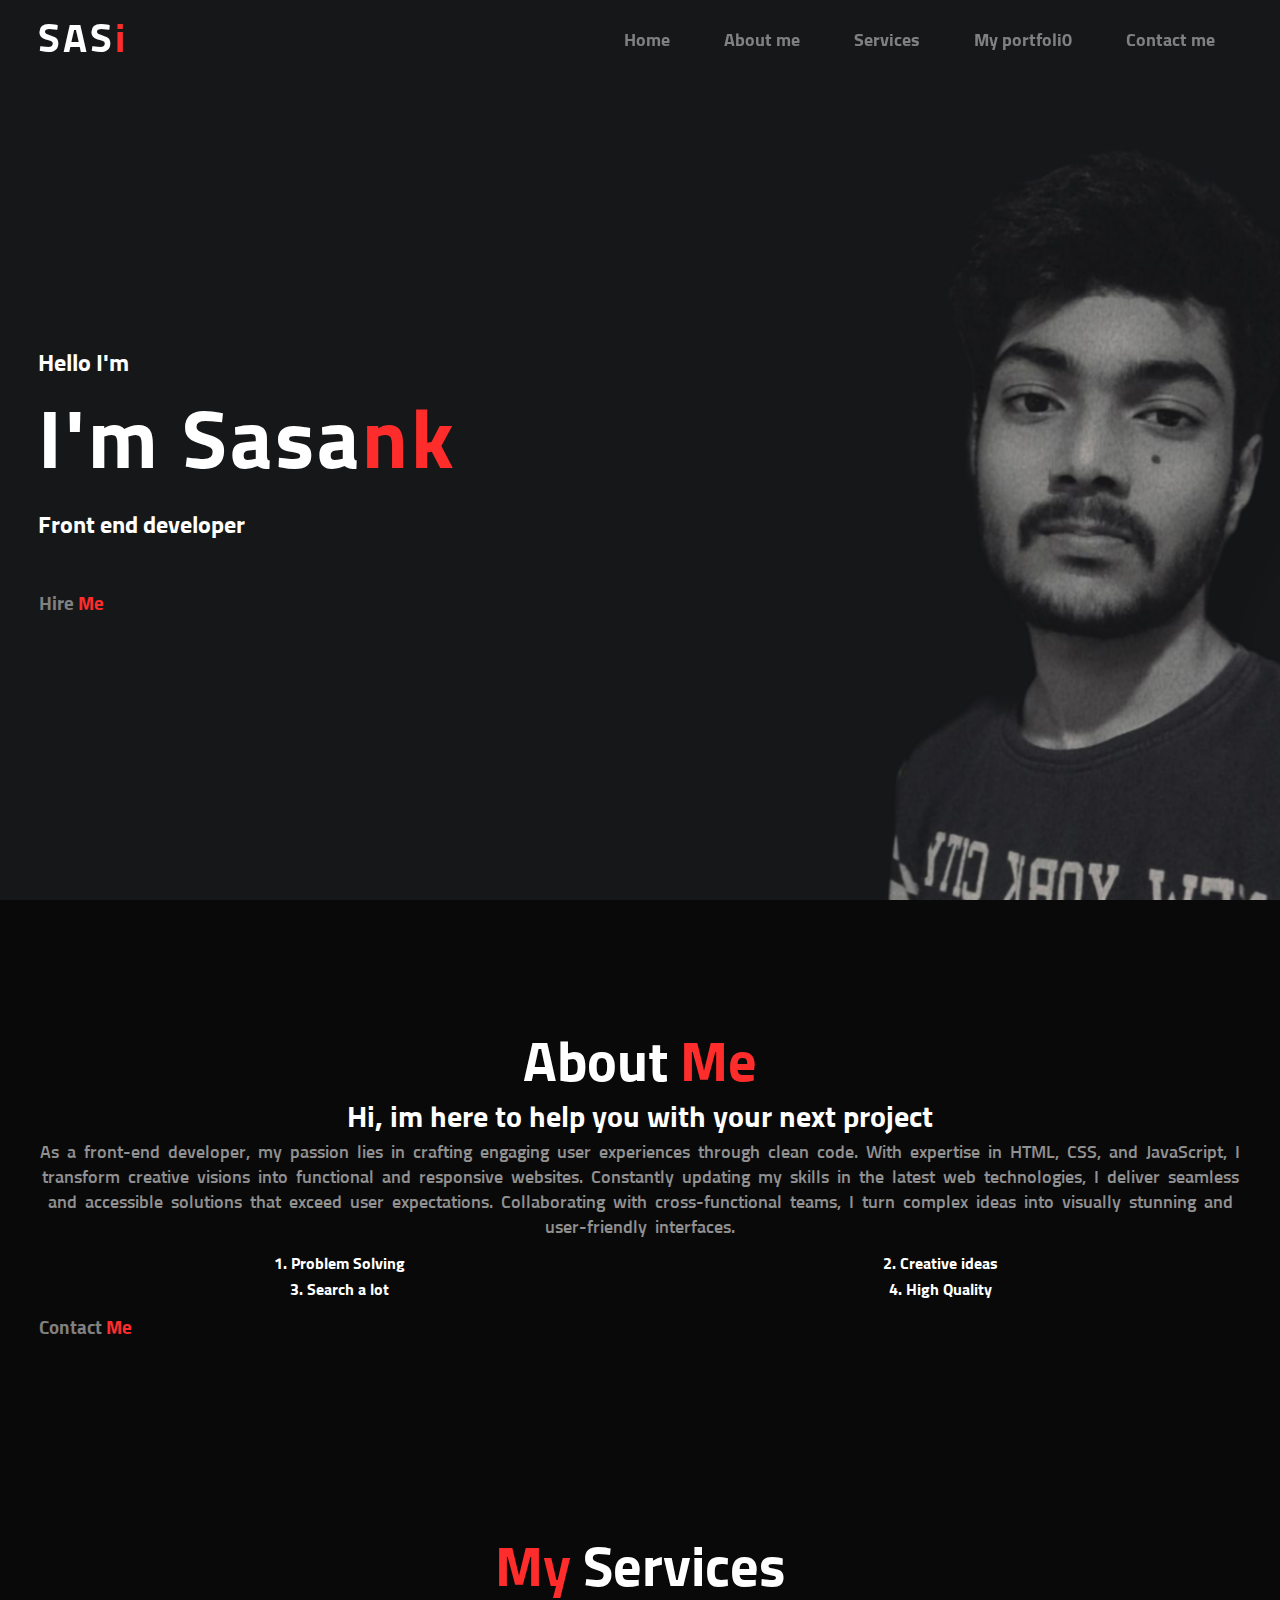
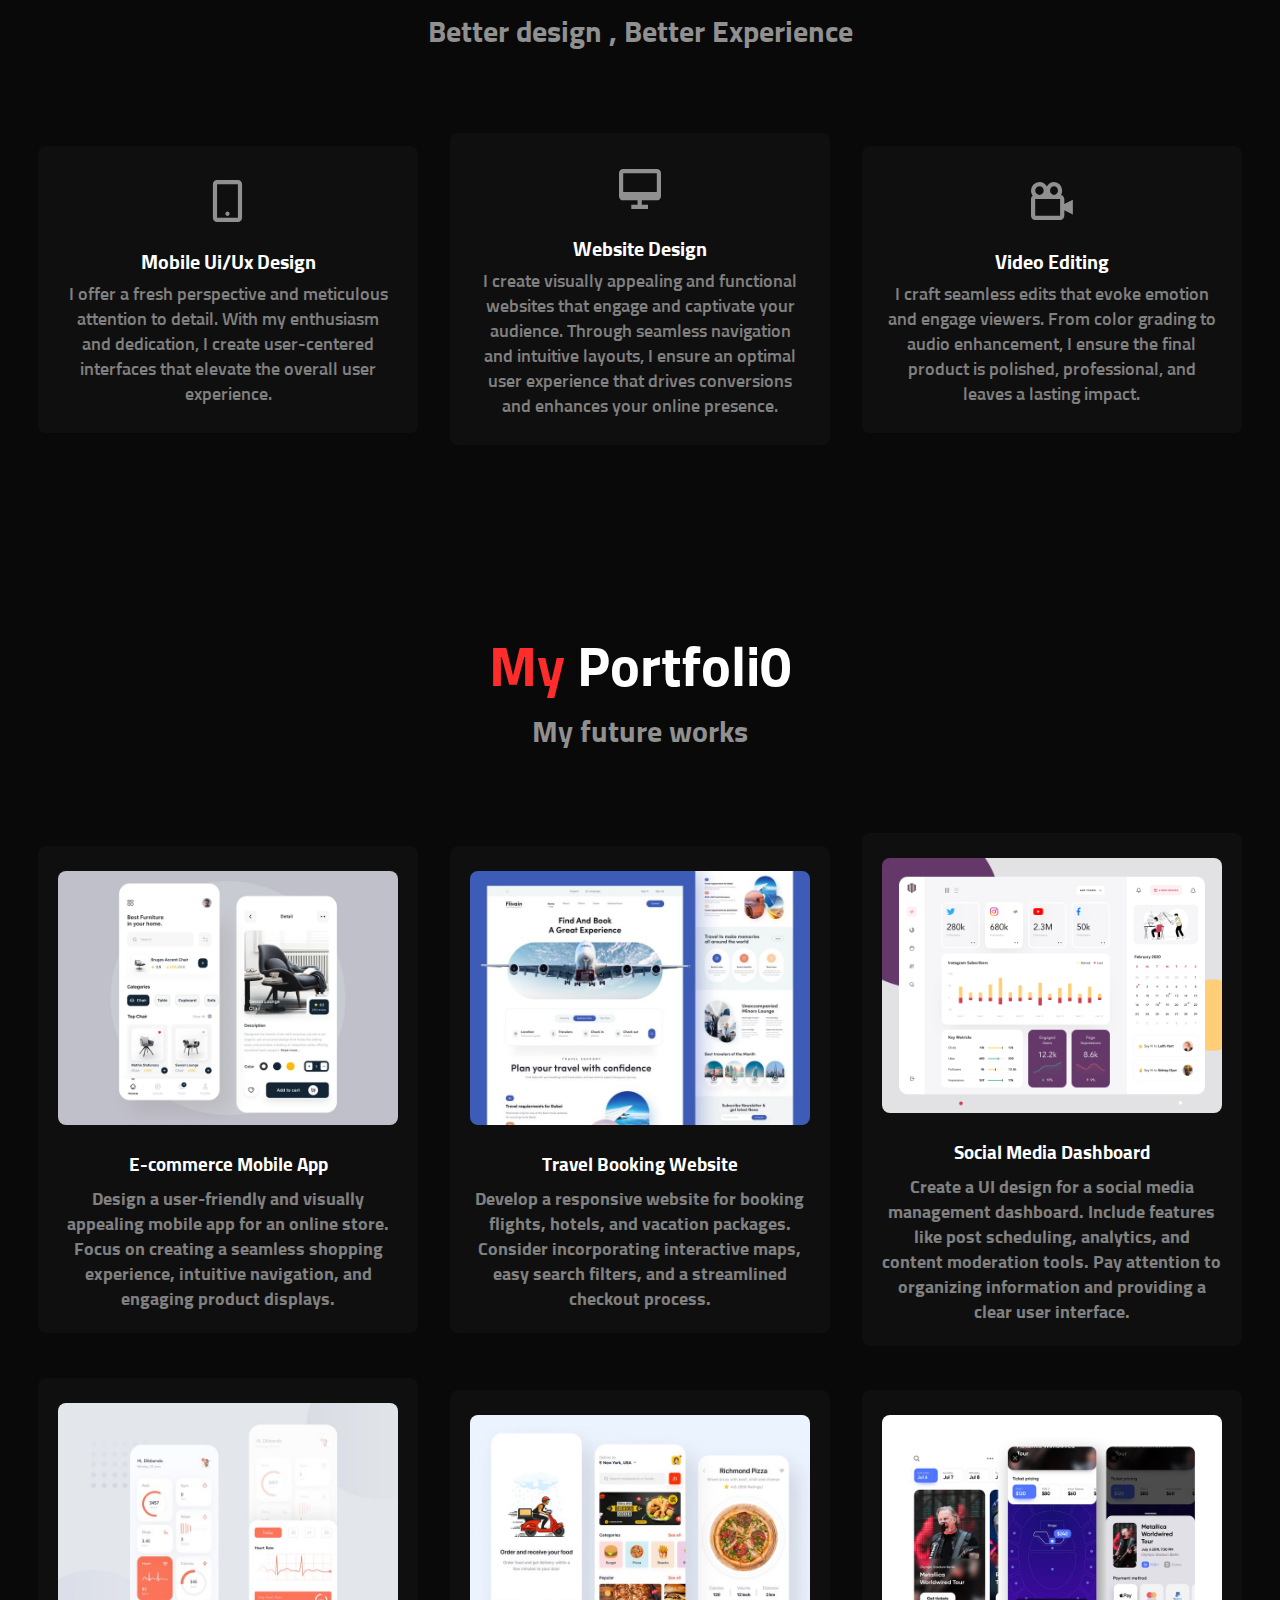
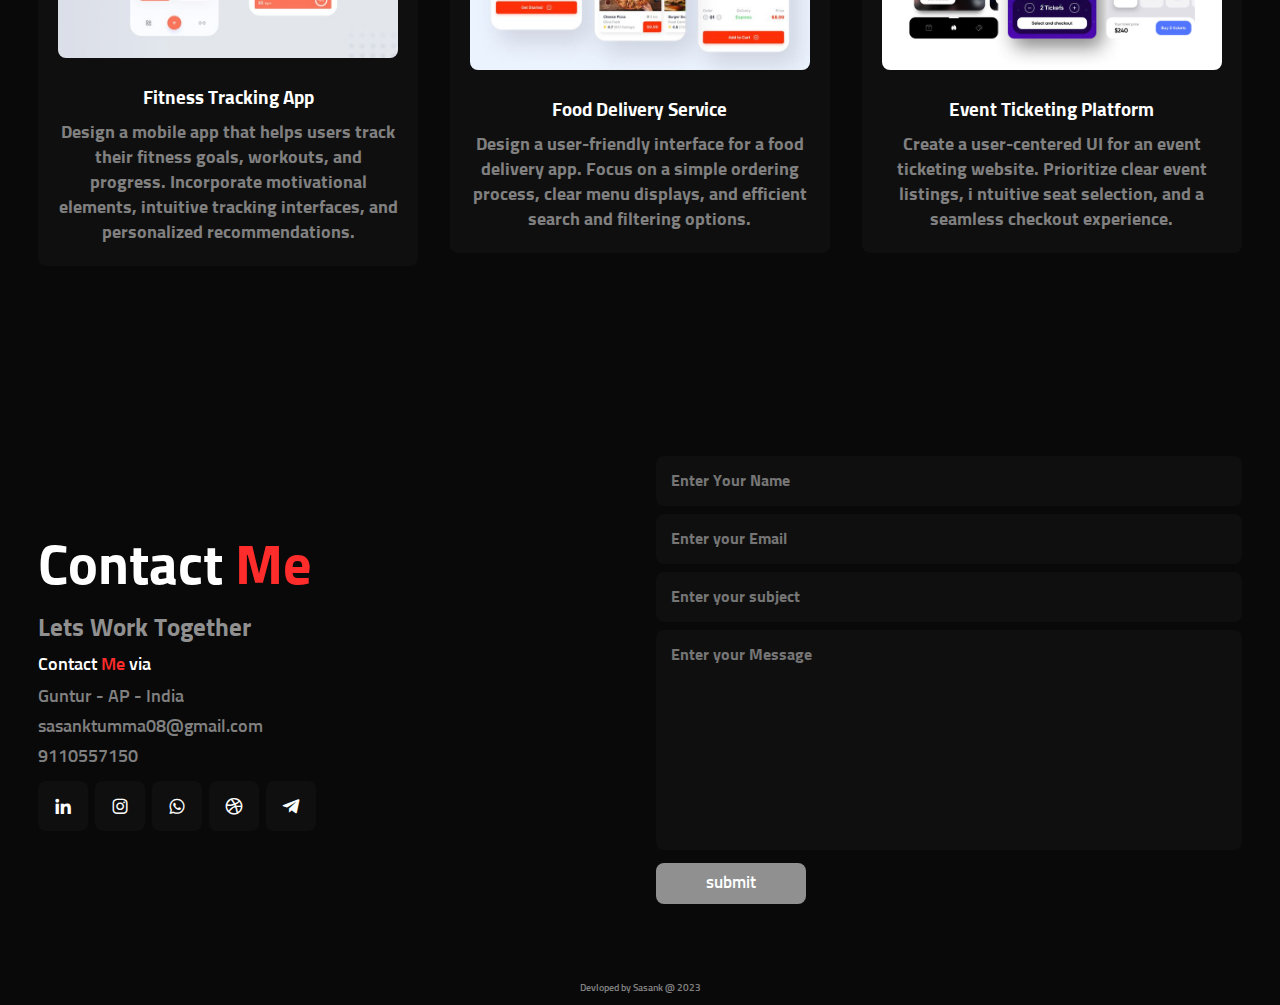
<file: Portfolio/Index.html>
<!DOCTYPE html>
<html>
    <head>
        <meta charset="utf-8">
        <meta name="viewport" content="width=device-width, initial-scale=1">
        <title>my portfolio</title>
        <!--css boxicons link-->
        <link rel="stylesheet" href="https://unpkg.com/boxicons@latest/css/boxicons.min.css">
        <!--folder style sheet-->
        <link rel="stylesheet"  href="style.css">
        <!--google fonts mono roboto-->
        <link rel="preconnect" href="https://fonts.googleapis.com">
        <link rel="preconnect" href="https://fonts.gstatic.com" crossorigin>
        <link href="https://fonts.googleapis.com/css2?family=Sunflower:wght@300;500;700&display=swap" rel="stylesheet">
    </head>
    <body >
        
<!--header-->
        <header>
            <a href="#" class="logo" >SAS<span class="nd">i</span></a>
            <div class="bx bx-menu" id="menu-icon"></div>
            <ul class="navbar">
                <li><a href="#home">Home</a></li>
                <li><a href="#about">About me</a></li>
                <li><a href="#services">Services</a></li>
                <li><a href="#portfolio">My portfoli0</a></li>
                <li><a href="#contact">Contact me</a></li>
            </ul>
        </header>
<!--home-->
        <section class="home" id="home">
            <div class="background"></div>
             <div class="home-text">
                <h4>Hello I'm</h4>
                <h1>I'm Sasa<span class="nd">nk</span></h1>
                <h3>Front end developer</h3>
                <a href="#contact" class="btn">Hire <span class="nd">Me</span></a>
            </div>
        </section>
<!--about-->
        <section class="about" id="about">
            <div class="about-text">
                <h2>About <span class="nd">Me</span></h2>
                <h4>Hi, im here to help you with your next project</h4>
                <p>As a front-end developer, my passion lies in crafting engaging 
                    user experiences through clean code. With expertise in HTML, CSS, 
                    and JavaScript, I transform creative visions into functional and responsive 
                    websites. Constantly updating my skills in the latest web technologies, I deliver 
                    seamless and accessible solutions that exceed user expectations. 
                    Collaborating with cross-functional teams, I turn complex ideas into visually 
                    stunning and user-friendly interfaces.
                </p>
                <div class="about-grid">
                    <div class="about-in">
                        <h5>1. Problem Solving</h5>
                    </div>
                    <div class="about-in">
                        <h5>2. Creative ideas</h5>
                    </div>
                    <div class="about-in">
                        <h5>3. Search a lot</h5>
                    </div>
                    <div class="about-in">
                        <h5>4. High Quality</h5>
                    </div>
                </div>
                <a href="#contact" class="btn">Contact <span class="nd">Me</span></a>
            </div>
        </section>
<!--services-->
        <section class="Services" id="services">
            <div class="main-text">
                <h2><span class="nd">My</span> Services</h2>
                <h4>Better design , Better Experience</h4>
            </div>
            <div class="service-content">
                <div class="box">
                    <div class="icons">
                        <i class='bx bx-mobile-alt' ></i>
                    </div>
                    <h3>Mobile Ui/Ux Design</h3>
                    <p>
                        I offer a fresh perspective and meticulous attention to detail. 
                        With my enthusiasm and dedication, I create user-centered interfaces  
                        that elevate the overall user experience.
                    </p>
                </div>
                <div class="box">
                    <div class="icons">
                        <i class='bx bx-desktop' ></i>
                    </div>
                    <h3>Website Design</h3>
                    <p>
                        I create visually appealing and functional websites that engage and captivate your audience. 
                        Through seamless navigation and intuitive layouts, I ensure an optimal user experience 
                        that drives conversions and enhances your online presence.
                    </p>
                </div>
                <div class="box">
                    <div class="icons">
                        <i class='bx bx-camera-movie' ></i>
                    </div>
                    <h3>Video Editing</h3>
                    <p>
                        I craft seamless edits that evoke emotion and engage viewers. 
                        From color grading to audio enhancement, I ensure the final product is polished, 
                        professional, and leaves a lasting impact.
                    </p>
                </div>
            </div>
        </section>
<!--my portfolio-->
        <section class="porttfolio" id="portfolio">
            <div class="main-text">
                <h2><span class="nd">My</span> Portfoli0</h2>
                <h4>My future works </h4>
            </div>
            <div class="portfolio-content">
                <div class="row">
                    <img src="future-pro1.jpg">
                    <h3>E-commerce Mobile App</h3>
                    <h6>Design a user-friendly and visually appealing mobile app for an 
                        online store. Focus on creating a seamless shopping experience, 
                        intuitive navigation, and engaging product displays.
                    </h6>
                </div>

                <div class="row">
                    <img src="future-pro2.jpg">
                    <h3>Travel Booking Website</h3>
                    <h6>Develop a responsive website for booking flights, hotels, and 
                        vacation packages. Consider incorporating interactive maps, easy 
                        search filters, and a streamlined checkout process.
                    </h6>
                </div>

                <div class="row">
                    <img src="future-pro3.png">
                    <h3>Social Media Dashboard</h3>
                    <h6>Create a UI design for a social media management dashboard. 
                        Include features like post scheduling, analytics, and content 
                        moderation tools. Pay attention to organizing information and 
                        providing a clear user interface.
                    </h6>
                </div>

                <div class="row">
                    <img src="future-pro4.jpg">
                    <h3>Fitness Tracking App</h3>
                    <h6>Design a mobile app that helps users track 
                        their fitness goals, workouts, and progress. Incorporate motivational 
                        elements, intuitive tracking interfaces, and personalized 
                        recommendations.
                    </h6>
                </div>

                <div class="row">
                    <img src="future-pro5.jpg">
                    <h3>Food Delivery Service</h3>
                    <h6>Design a user-friendly interface for a food delivery 
                        app. Focus on a simple ordering process, clear menu displays, 
                        and efficient search and filtering options.
                    </h6>
                </div>

                <div class="row">
                    <img src="future-pro6.jpg">
                    <h3>Event Ticketing Platform</h3>
                    <h6>Create a user-centered UI for an 
                        event ticketing website. Prioritize clear event listings, i
                        ntuitive seat selection, and a seamless checkout experience.
                    </h6>
                </div>
            </div>
        </section>
<!--contact me-->
        <section class="Contact" id="contact">
            <div class="contact-text">
                <h2>Contact <span class="nd">Me</span></h2>
                <h4>Lets Work Together</h4>
                <p>
                    Contact <span class="nd">Me</span> via
                </p>
                <div class="contact-list">
                    <a href="#">Guntur - AP - India</a>
                    <a href="#">sasanktumma08@gmail.com</a>
                    <a href="#">9110557150</a>
                </div>
                <div class="contact-icons">
                    <a href="#"><i class='bx bxl-linkedin'></i></a>
                    <a href="#"><i class='bx bxl-instagram'></i></a>
                    <a href="#"><i class='bx bxl-whatsapp'></i></a>
                    <a href="#"><i class='bx bxl-dribbble'></i></a>
                    <a href="#"><i class='bx bxl-telegram'></i></a>
                </div>
            </div>
            <div class="contact-form">
                <form action="">
                    <input type="" placeholder="Enter Your Name" required>
                    <input type="email" placeholder="Enter your Email" required>
                    <input type="" placeholder="Enter your subject">
                    <textarea name="" id="" cols="40" rows="10" placeholder="Enter your Message" required></textarea>
                    <input type="submit" value="submit" class="Send">
                </form>
            </div>
        </section>
<!--last-text-->
        <div class="credits">
            <p>Devloped by Sasank @ 2023</p>
        </div>
<!--scroll-top-->
        <div class="scroll">
            <a href="#home" class="s"><i class='bx bxs-chevron-up'></i></a>
        </div>
<!--js-->

        <script type="text/javascript" src="js.js"></script>
    </body>
</html>
</file>
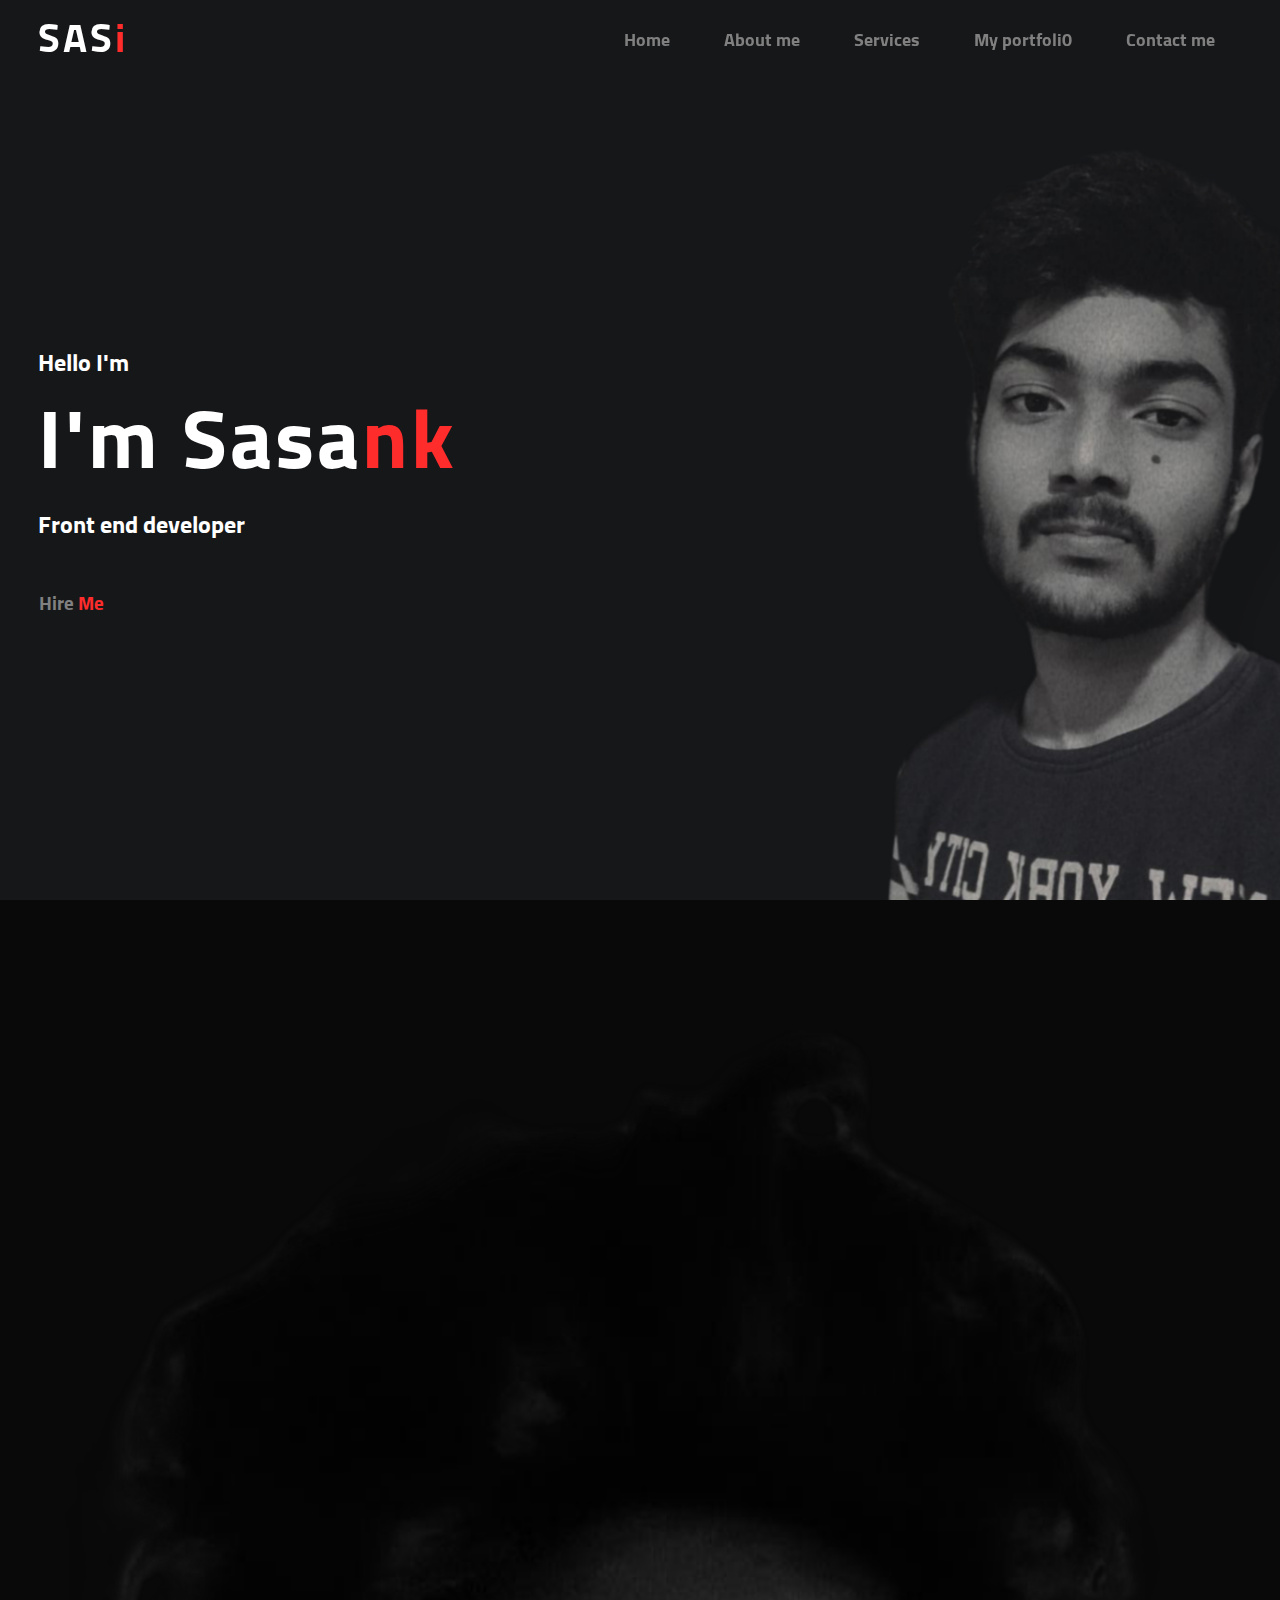
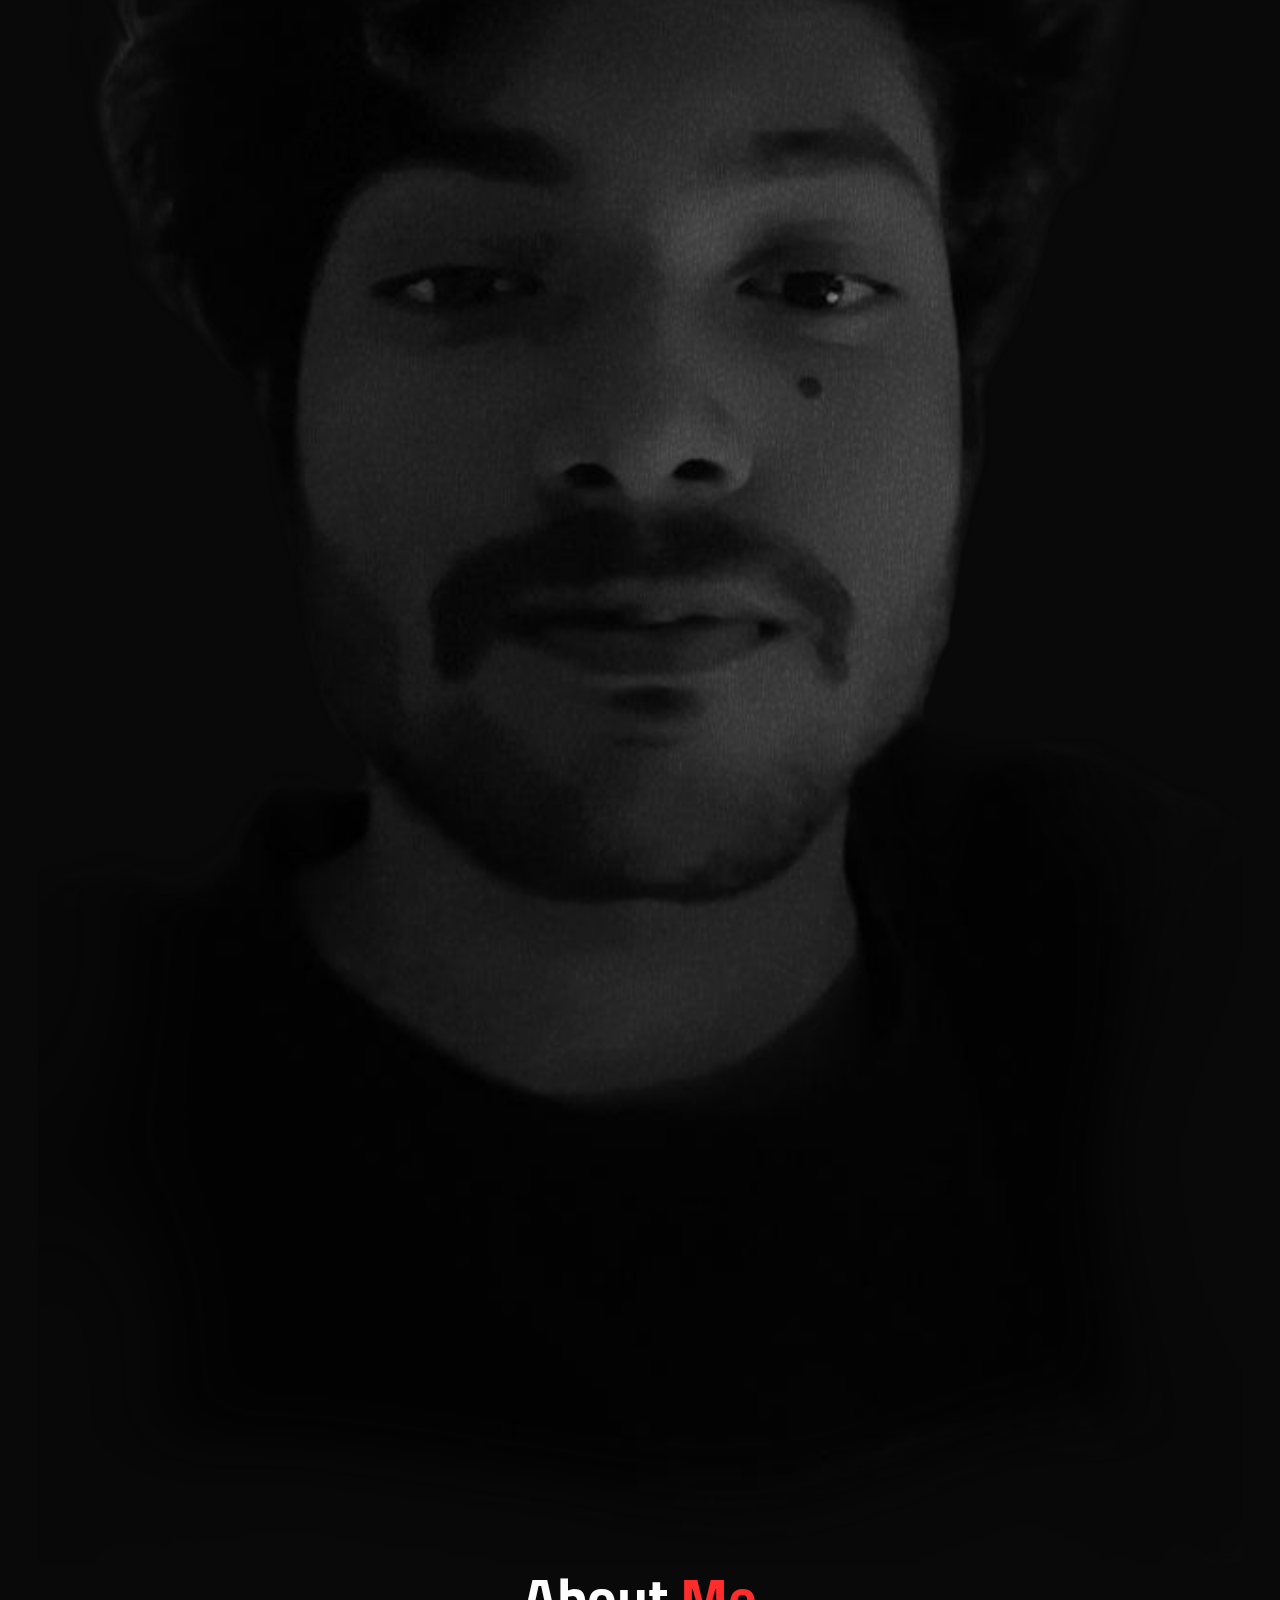
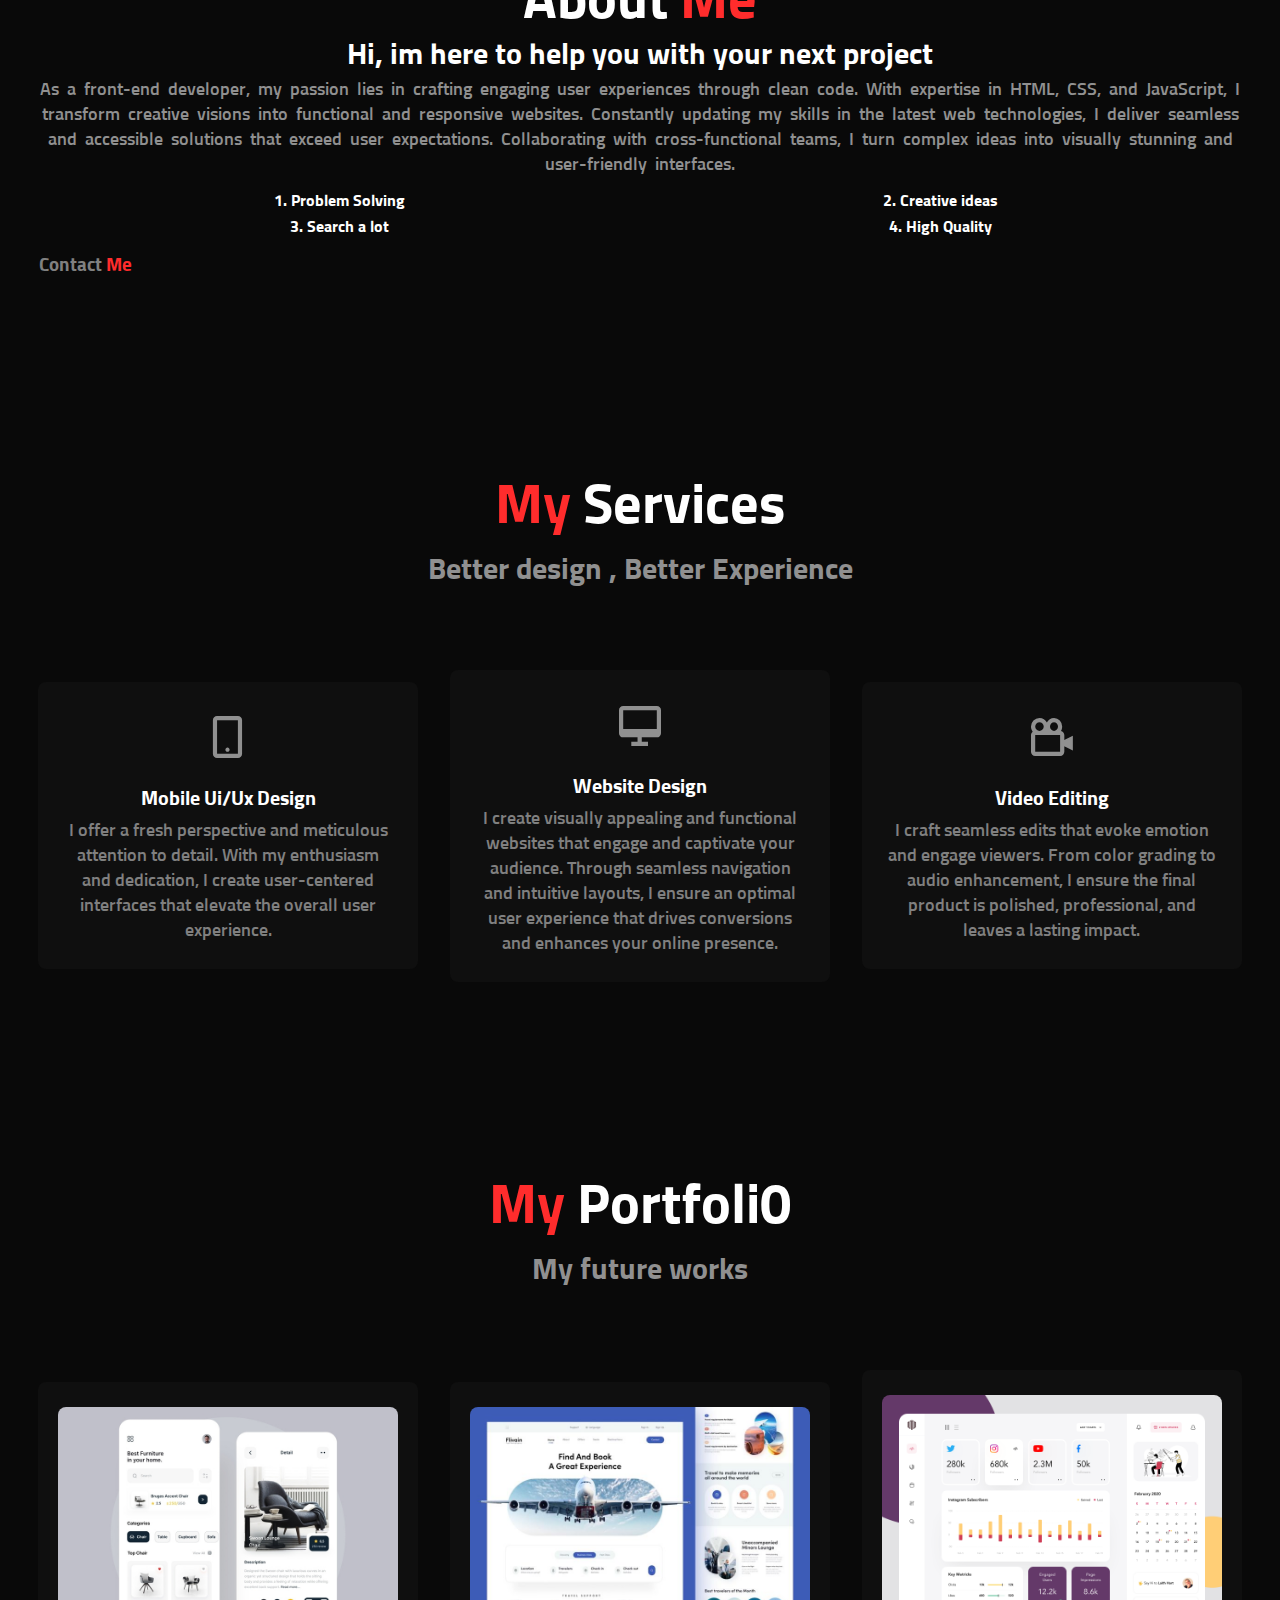
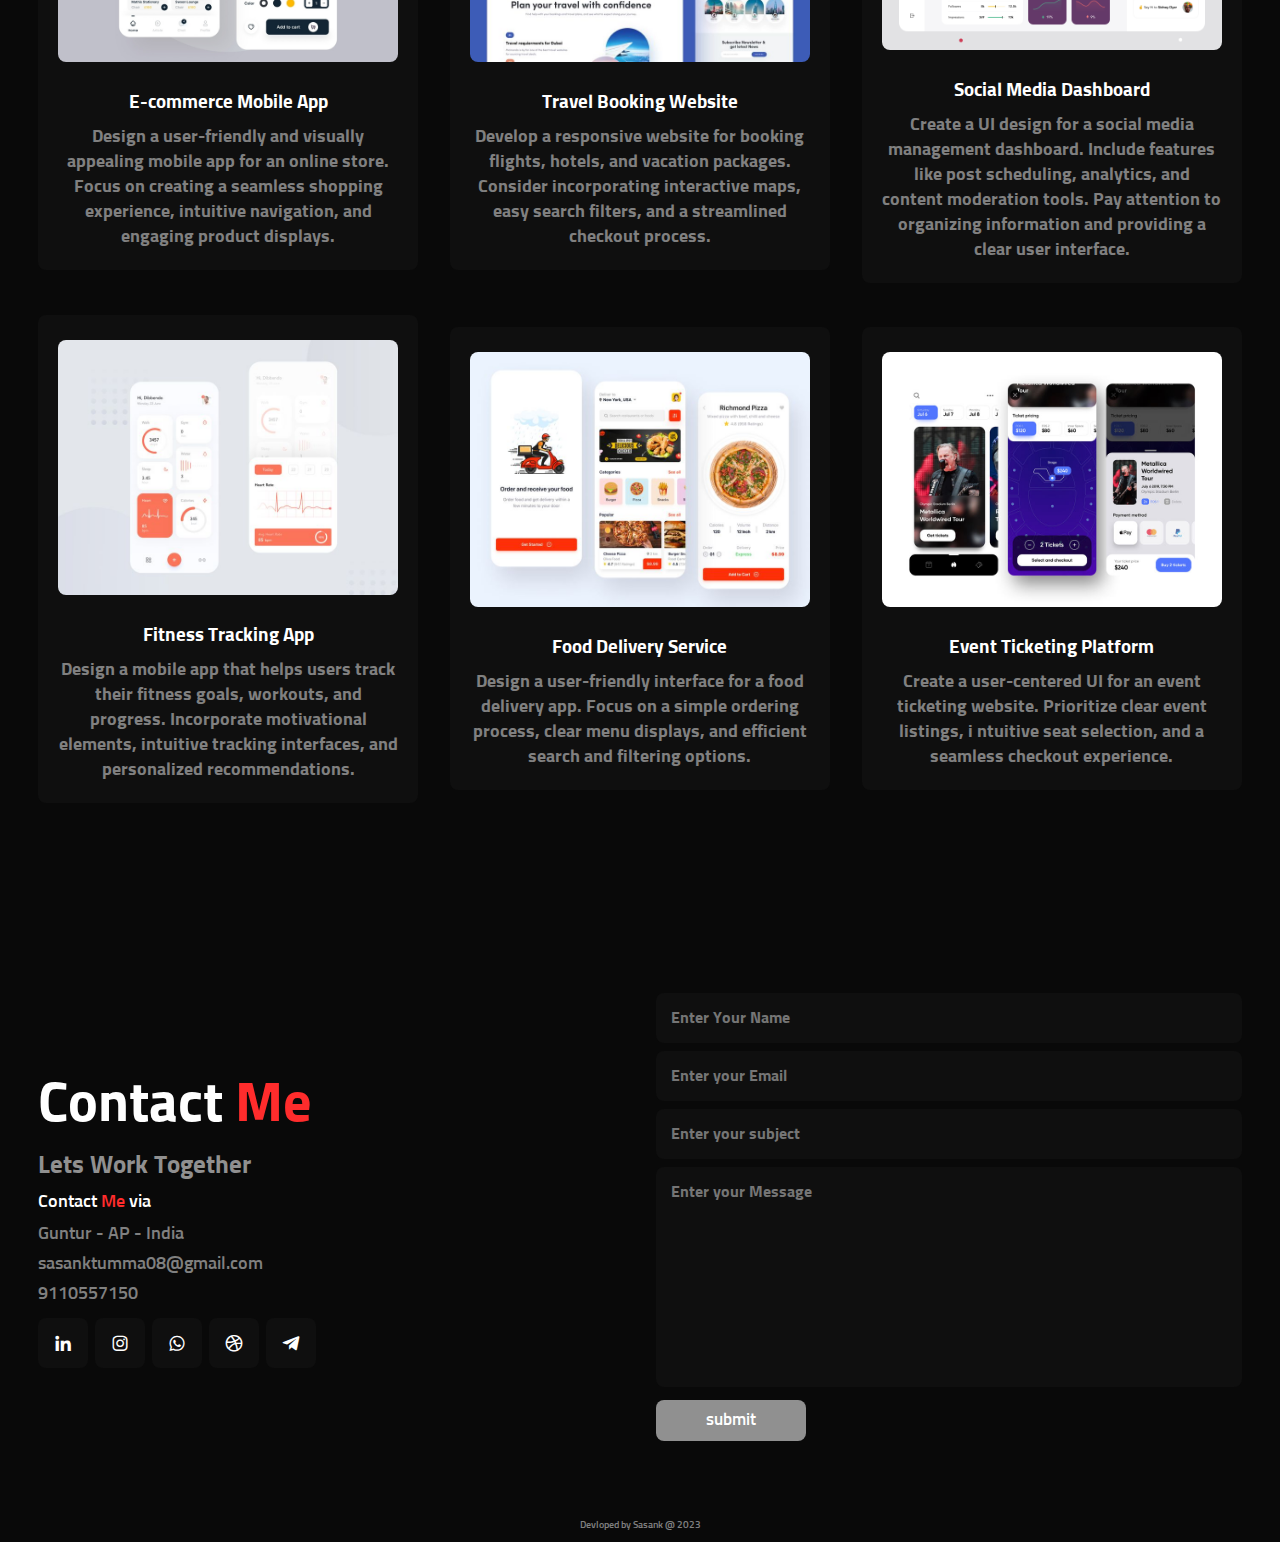
<file: Portfolio/Portfolio.html>
<!DOCTYPE html>
<html>
    <head>
        <meta charset="utf-8">
        <meta name="viewport" content="width=device-width, initial-scale=1">
        <title>my portfolio</title>
        <!--css boxicons link-->
        <link rel="stylesheet" href="https://unpkg.com/boxicons@latest/css/boxicons.min.css">
        <!--folder style sheet-->
        <link rel="stylesheet"  href="style.css">
        <!--google fonts mono roboto-->
        <link rel="preconnect" href="https://fonts.googleapis.com">
        <link rel="preconnect" href="https://fonts.gstatic.com" crossorigin>
        <link href="https://fonts.googleapis.com/css2?family=Sunflower:wght@300;500;700&display=swap" rel="stylesheet">
    </head>
    <body >
        
<!--header-->
        <header>
            <a href="#" class="logo" >SAS<span class="nd">i</span></a>
            <div class="bx bx-menu" id="menu-icon"></div>
            <ul class="navbar">
                <li><a href="#home">Home</a></li>
                <li><a href="#about">About me</a></li>
                <li><a href="#services">Services</a></li>
                <li><a href="#portfolio">My portfoli0</a></li>
                <li><a href="#contact">Contact me</a></li>
            </ul>
        </header>
<!--home-->
        <section class="home" id="home">
            <div class="background"></div>
             <div class="home-text">
                <h4>Hello I'm</h4>
                <h1>I'm Sasa<span class="nd">nk</span></h1>
                <h3>Front end developer</h3>
                <a href="#contact" class="btn">Hire <span class="nd">Me</span></a>
            </div>
        </section>
<!--about-->
        <section class="about" id="about">
            <div class="about-image">
                <img src="about.png">
            </div>
            <div class="about-text">
                <h2>About <span class="nd">Me</span></h2>
                <h4>Hi, im here to help you with your next project</h4>
                <p>As a front-end developer, my passion lies in crafting engaging 
                    user experiences through clean code. With expertise in HTML, CSS, 
                    and JavaScript, I transform creative visions into functional and responsive 
                    websites. Constantly updating my skills in the latest web technologies, I deliver 
                    seamless and accessible solutions that exceed user expectations. 
                    Collaborating with cross-functional teams, I turn complex ideas into visually 
                    stunning and user-friendly interfaces.
                </p>
                <div class="about-grid">
                    <div class="about-in">
                        <h5>1. Problem Solving</h5>
                    </div>
                    <div class="about-in">
                        <h5>2. Creative ideas</h5>
                    </div>
                    <div class="about-in">
                        <h5>3. Search a lot</h5>
                    </div>
                    <div class="about-in">
                        <h5>4. High Quality</h5>
                    </div>
                </div>
                <a href="#contact" class="btn">Contact <span class="nd">Me</span></a>
            </div>
        </section>
<!--services-->
        <section class="Services" id="services">
            <div class="main-text">
                <h2><span class="nd">My</span> Services</h2>
                <h4>Better design , Better Experience</h4>
            </div>
            <div class="service-content">
                <div class="box">
                    <div class="icons">
                        <i class='bx bx-mobile-alt' ></i>
                    </div>
                    <h3>Mobile Ui/Ux Design</h3>
                    <p>
                        I offer a fresh perspective and meticulous attention to detail. 
                        With my enthusiasm and dedication, I create user-centered interfaces  
                        that elevate the overall user experience.
                    </p>
                </div>
                <div class="box">
                    <div class="icons">
                        <i class='bx bx-desktop' ></i>
                    </div>
                    <h3>Website Design</h3>
                    <p>
                        I create visually appealing and functional websites that engage and captivate your audience. 
                        Through seamless navigation and intuitive layouts, I ensure an optimal user experience 
                        that drives conversions and enhances your online presence.
                    </p>
                </div>
                <div class="box">
                    <div class="icons">
                        <i class='bx bx-camera-movie' ></i>
                    </div>
                    <h3>Video Editing</h3>
                    <p>
                        I craft seamless edits that evoke emotion and engage viewers. 
                        From color grading to audio enhancement, I ensure the final product is polished, 
                        professional, and leaves a lasting impact.
                    </p>
                </div>
            </div>
        </section>
<!--my portfolio-->
        <section class="porttfolio" id="portfolio">
            <div class="main-text">
                <h2><span class="nd">My</span> Portfoli0</h2>
                <h4>My future works </h4>
            </div>
            <div class="portfolio-content">
                <div class="row">
                    <img src="future-pro1.jpg">
                    <h3>E-commerce Mobile App</h3>
                    <h6>Design a user-friendly and visually appealing mobile app for an 
                        online store. Focus on creating a seamless shopping experience, 
                        intuitive navigation, and engaging product displays.
                    </h6>
                </div>

                <div class="row">
                    <img src="future-pro2.jpg">
                    <h3>Travel Booking Website</h3>
                    <h6>Develop a responsive website for booking flights, hotels, and 
                        vacation packages. Consider incorporating interactive maps, easy 
                        search filters, and a streamlined checkout process.
                    </h6>
                </div>

                <div class="row">
                    <img src="future-pro3.png">
                    <h3>Social Media Dashboard</h3>
                    <h6>Create a UI design for a social media management dashboard. 
                        Include features like post scheduling, analytics, and content 
                        moderation tools. Pay attention to organizing information and 
                        providing a clear user interface.
                    </h6>
                </div>

                <div class="row">
                    <img src="future-pro4.jpg">
                    <h3>Fitness Tracking App</h3>
                    <h6>Design a mobile app that helps users track 
                        their fitness goals, workouts, and progress. Incorporate motivational 
                        elements, intuitive tracking interfaces, and personalized 
                        recommendations.
                    </h6>
                </div>

                <div class="row">
                    <img src="future-pro5.jpg">
                    <h3>Food Delivery Service</h3>
                    <h6>Design a user-friendly interface for a food delivery 
                        app. Focus on a simple ordering process, clear menu displays, 
                        and efficient search and filtering options.
                    </h6>
                </div>

                <div class="row">
                    <img src="future-pro6.jpg">
                    <h3>Event Ticketing Platform</h3>
                    <h6>Create a user-centered UI for an 
                        event ticketing website. Prioritize clear event listings, i
                        ntuitive seat selection, and a seamless checkout experience.
                    </h6>
                </div>
            </div>
        </section>
<!--contact me-->
        <section class="Contact" id="contact">
            <div class="contact-text">
                <h2>Contact <span class="nd">Me</span></h2>
                <h4>Lets Work Together</h4>
                <p>
                    Contact <span class="nd">Me</span> via
                </p>
                <div class="contact-list">
                    <a href="#">Guntur - AP - India</a>
                    <a href="#">sasanktumma08@gmail.com</a>
                    <a href="#">9110557150</a>
                </div>
                <div class="contact-icons">
                    <a href="#"><i class='bx bxl-linkedin'></i></a>
                    <a href="#"><i class='bx bxl-instagram'></i></a>
                    <a href="#"><i class='bx bxl-whatsapp'></i></a>
                    <a href="#"><i class='bx bxl-dribbble'></i></a>
                    <a href="#"><i class='bx bxl-telegram'></i></a>
                </div>
            </div>
            <div class="contact-form">
                <form action="">
                    <input type="" placeholder="Enter Your Name" required>
                    <input type="email" placeholder="Enter your Email" required>
                    <input type="" placeholder="Enter your subject">
                    <textarea name="" id="" cols="40" rows="10" placeholder="Enter your Message" required></textarea>
                    <input type="submit" value="submit" class="Send">
                </form>
            </div>
        </section>
<!--last-text-->
        <div class="credits">
            <p>Devloped by Sasank @ 2023</p>
        </div>
<!--scroll-top-->
        <div class="scroll">
            <a href="#home" class="s"><i class='bx bxs-chevron-up'></i></a>
        </div>
<!--js-->

        <script type="text/javascript" src="js.js"></script>
    </body>
</html>
</file>
<file: Portfolio/style.css>
*{
    padding: 0;
    margin:0;
    box-sizing: border-box;
    font-family: 'Sunflower', sans-serif;
    text-decoration: none;
    list-style:none;
    scroll-behavior: smooth;
}
:root{
    --bg-color: #090909;
    --text-color : #fff;
    --main-color: #909090;
    --second-color : gray;
    --other-color: #12141c;
    --h1-font: 5.2rem;
    --h2-font: 3.5rem;
    --p-font: 1.1rem;
}
body{
    background: var(--bg-color);
    color: var(--text-color);
}
.nd{
    color:rgb(255, 44, 44)
}
header{
    position: fixed;
    top : 0;
    right :0;
    width:100%;
    z-index:100;
    display:flex;
    align-items: center;
    justify-content :space-between;
    padding: 22px 16%;
    transition: all .45s ease;
}
.sticky{
    padding: 10px 16%;
    background :var(--bg-color);
}
.logo{
    font-family: var(--bg-color);
    font-weight: bold;
    letter-spacing: 3px;
    font-size: 40px;
    color:rgb(255, 255, 255);
}
.navbar{
    display:flex;
}
.navbar a{
    color:var(--second-color);
    font-size: var(--p-font);
    font-weight: 600;
    padding:10px 25px;
    margin:0 2px;
    border-radius: 0.5rem;
    transition: all .4s ease;
}
.navbar a:hover{
    background-color: var(--main-color);
    color:black;
}
#menu-icon{
    font-size: 34px;
    cursor:pointer;
    color:var(--text-color);
    display: none;
}
section{
    padding :160px 16% 90px;
}
.home{
    height: 100vh;
    width:100%;
    position:relative;
    background: url(sasank.jpg);
    background-size: cover;
    background-position: center;
    display:flex;
    align-items: center;
    justify-content: flex-start;
}
.home-text h1{
    margin: 20px 0;
    font-size: var(--h1-font);
    font-weight: bold;
    line-height: 1.1;
    letter-spacing: 3px;
}
.home-text h4{
    font-size: 24px;
    font-weight:600;
}
.home-text h3{
    font-size: 24px;
    font-weight:600;
    margin-bottom:3rem;
}
.btn{
    display:inline-block;
    font-size: 19px;
    padding:4px 6px;
    margin-left: -5px;
    border-radius:  0.5rem;
    color:var(--second-color);
    font-weight:600;
    transition: all .25s ease;
}
.btn:hover{
    color:black;
    transform: scale(1.01) translateY(-2px);
    background-color: var(--main-color);
}
.about{
    display:grid;
    grid-template-columns: 1fr ;
    align-items:center;
}
.about-image img{
    width:100%;
}
.about-text h2{
    text-align: center;
    font-size: var(--h2-font);
}
.about-text h4{
    text-align: center;
    font-size:30px;
    margin-bottom: 3px;
}
.about-text p{
    text-align: center;
    font-size: var(--p-font);
    color:#909090;
    word-spacing: 4px;
    line-height: 25px;;
    margin-bottom: 10px;
}
.about-grid{
    display: grid;
    grid-template-columns: 1fr 1fr;
    margin-bottom:10px;
    align-items: center;
}
.about-in h5{
    text-align: center;
    font-size:1rem;
    padding: 3px 0px;
}
.main-text{
    text-align: center;
}
.main-text h2{
    font-size: var(--h2-font);
    margin-bottom: 10px;
}
.main-text h4{
    font-size:30px;
    color: var(--main-color);
}
.service-content{
    display:grid;
    grid-template-columns: repeat(auto-fit, minmax(350px,auto));
    align-items: center;
    text-align: center;
    gap:2rem;
    margin-top: 5rem;
}
.box{
    padding:25px;
    background:rgb(15, 15, 15);
    border-radius: 0.5rem;
    border-top:5px solid transparent;
    transition: all .25s ease;
    cursor:pointer;
}
.icons{
    font-size: 50px;
    margin-bottom: 10px;
    color:var(--main-color);
}
.box h3{
    font-size:20px;
    margin-bottom: 7px;
}
.box p{
    font-size: var(--p-font);
    color:var(--second-color);
    line-height: 25px;
}
.box:hover{
    transition: all .25s ease;
    background:rgb(20, 20, 20);
    border-top:5px solid var(--main-color);
    transform: scale(1.01) translateY(-7px);
}
.box:hover p{
    color:rgb(147, 147, 147);
}
.portfolio-content{
    display:grid;
    grid-template-columns: repeat(auto-fit, minmax(350px,auto));
    align-items: center;
    text-align: center;
    gap:2rem;
    margin-top: 5rem;
}
.row{
    padding: 20px;
    background:rgb(15, 15, 15);
    border-radius: 0.5rem;
    border-top:5px solid transparent;
    transition: all 0.25s ease;
}
.row img{
    height:auto;
    width:100%;
    border-radius: 0.5rem;
    margin-bottom: 1.5rem;
}
.row h6{
    margin-top: 10px;
    font-size: var(--p-font);
    color:var(--second-color);
    line-height: 25px;
}
.row:hover{
    transform: scale(1.01) translateY(-7px);
    cursor: pointer;
    background:rgb(20, 20, 20);
    border-top:5px solid var(--main-color);
}
.row:hover h6{
    color:rgb(147, 147, 147);
}
.Contact{
    display:grid;
    grid-template-columns: 1fr 1fr;
    align-items: center;
    gap:2rem;
}
.contact-text h2{
    font-size: var(--h2-font);
    margin-bottom: 10px;
}
.contact-text h4{
    color:var(--main-color);
    font-size: 25px;
    margin:10px 0px 0 0;
}
.contact-text p{
    font-size:var(--p-font);
    margin: 10px 0px;
}
.contact-list{
    margin-bottom: 10px;
}
.contact-list a{
    display:block;
    margin-bottom:8px;
    color:var(--second-color);
    font-size: var(--p-font);
    transition: all .25s ease;
}
.contact-list a:hover{
    transform: scale(1.01) translateY(-7px);
    color:rgb(147, 147, 147);
}
.contact-icons{
    display:flex;
    justify-content: left;
    align-items: center;
}
.contact-icons a{
    display:block;
    padding:15px;
    margin: 3px 7px 3px 0px;
    background:rgb(15, 15, 15);
    border-radius:0.5rem;
    color:white;
    font-size: 20px;
    transition: all .25s ease;
    height:50px;
}
.contact-icons a:hover{
    transform: scale(1.01) translateY(-7px);
    background:rgb(20, 20, 20);
}
.contact-form form input,form textarea{
    border:none;
    outline:none;
    width:100%;
    padding:15px;
    background:rgb(15, 15, 15);
    color:var(--text-color);
    font-size:1rem;
    font-weight:600;
    margin-bottom: 0.5rem;
    border-radius: 0.5rem;
}
.contact-form textarea{
    resize:none;
    height:220px;
}
.contact-form form .Send{
    font-size:17px;
    font-weight:500;
    background:var(--main-color);
    color:var(--text-color);
    width:150px;
    transition: all .25s ease;
    cursor:pointer;
    padding:10px;
}
.contact-form form .Send:hover{
    color:rgb(76, 76, 76);
    background:rgb(184, 184, 184);
}
.credits{
    text-align: center;
    font-size: 10px;
    color:gray;
    padding: 10px;;
}
.s{
    padding:5px;
    font-size:30px;
    position:fixed;
    right:50px;
    bottom:50px;
    background:var(--main-color);
    color:black;
    height:40px;
    border-radius: 0.5rem;
    display:none;
}
.up{
   display:block;
}

@media (max-width: 1325px){
    header{
        padding:16px 3%;
    }
    .sticky{
        padding: 8px 3%;
    }
    section{
        padding:130px 3% 60px;
    }
}
@media (max-width: 980px){
    :root{
        --h1-font: 4.5rem;
        --h2-font:2.9rem;
        --p-font:1rem;
    }
    section{
        padding:70px 3% 60px;
    }
    .home{
        height:85vh;
    }
    .about{
        grid-template-columns: 1fr;
    }
    .about-image img{
        width:400px;
    }
    .about-image{
        display:flex;
        justify-content: center;
        align-items: center;
    }
    .Contact{
        grid-template-columns: 1fr;
    }
}
@media (max-width:830px){
    #menu-icon{
        display:block;
    }
    .navbar{
        position:absolute;
        top:-500px;
        right:0;
        left:0;
        display:flex;
        flex-direction: column;
        background-color: rgb(20, 20, 20);
        text-align: left;
        transition : all 0.45s ease;
    }
    .navbar a{
        padding:20px;
        display:block;
        margin:5px;
    }
    .active{
        top:100%;
    }
    :root{
        --h1-font:3.7rem;
        --h2-font:2.7rem;
    }
    .about-text h4{
        font-size: 24px;
    }
    .main-text h4{
        font-size:24px;
    }
    .home{
        background-image:url(sasank.jpg);
        background-size: cover;
        background-position: right;
        
    }
}
</file>
